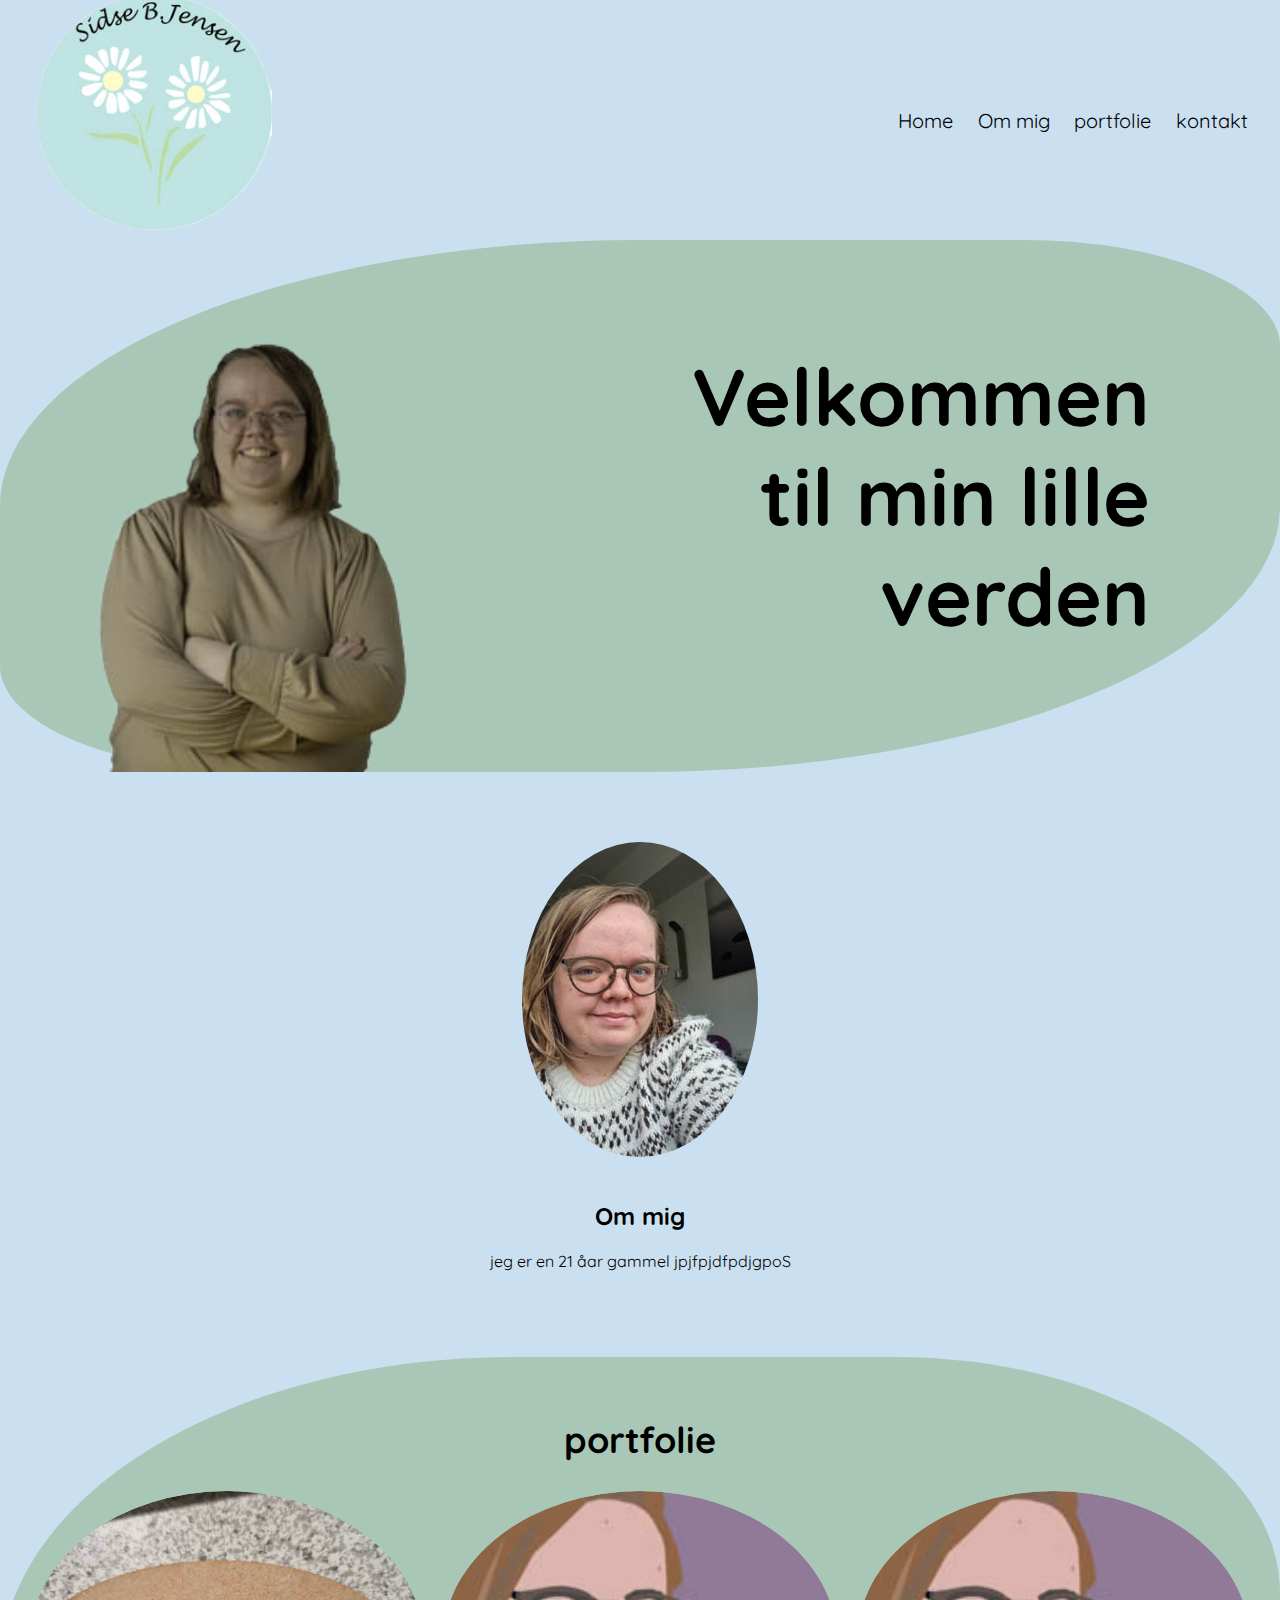
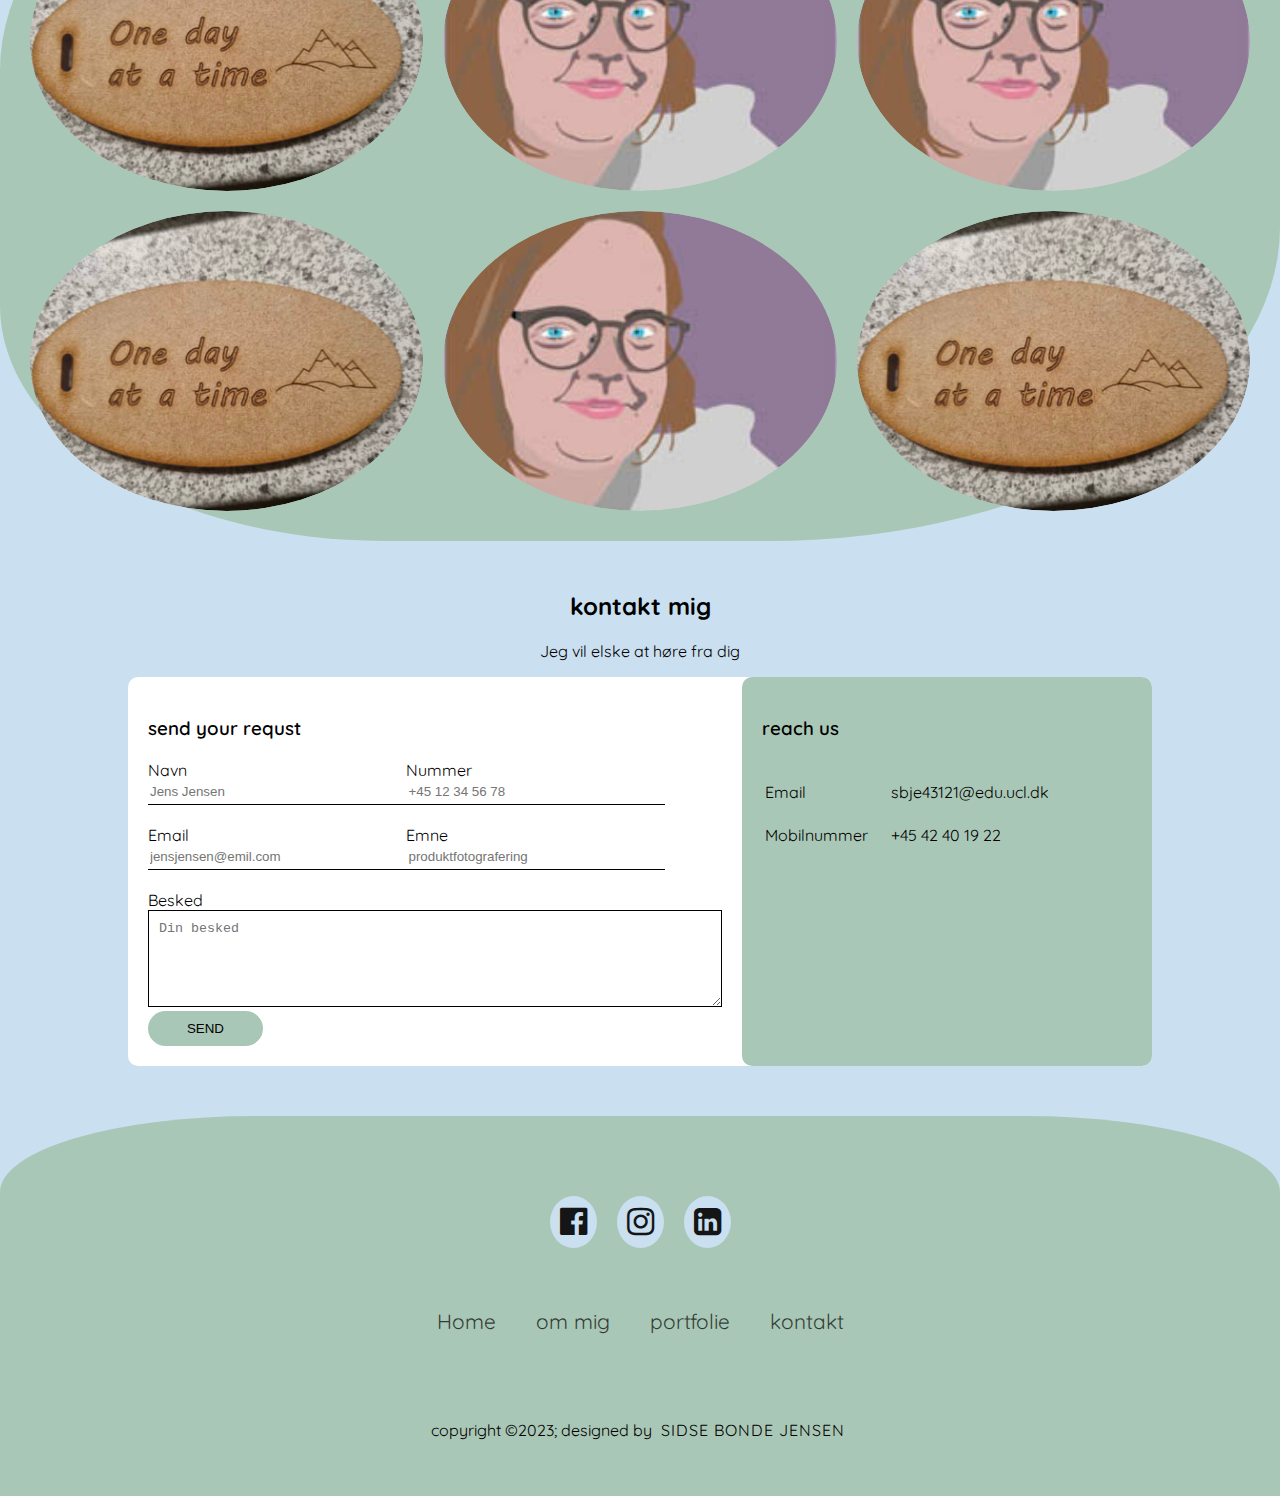
<file: Eksamensprojekt/indeks.html>
<!DOCTYPE html>
<html>
    <head>
        <meta charset="utf-8">
        <title>Eksamensprojekt</title>
        <link rel="stylesheet" href="style.css">
        <link rel="preconnect" href="https://fonts.googleapis.com">
        <link rel="preconnect" href="https://fonts.gstatic.com" crossorigin>
        <link href="https://fonts.googleapis.com/css2?family=Quicksand:wght@400;500&display=swap" rel="stylesheet">
        <link rel="stylesheet" href="https://cdnjs.cloudflare.com/ajax/libs/font-awesome/4.7.0/css/font-awesome.min.css">
    </head>
    <body>
        <header class="header">
             <div ><img src="images/logo1kopier.png" alt="Logo" class="Logo"></div>
        <nav class="navbar">
            <a href="#home"> Home </a>
            <a href="#ommig"> Om mig</a>
            <a href="#content"> portfolie </a>
            <a href="#kontakt"> kontakt</a>
        </nav>
    </header>

        <section class="start" id="home"> 
            <h1 class="starts">Velkommen <br> til min lille verden </br></h1>
            <img class="forside" src="images/migforsidekopier.png" alt="mig med armene krydset">
        </section>
        <section class="mig" id="ommig">   
            <img class="ommigbillede" src="images/ommig.jpg" alt="mig">
            <h2 class="ommigover">Om mig</h2> 
            <p class="ommigunder"> jeg er en 21 åar gammel jpjfpjdfpdjgpoS</p>
        </section>
        <section class="content" id="content"> 
            <h2 class="portfolie">portfolie</h2>

            <div  class="liste"> 
                <div class="image-container">
                    <img src="images/keychange.jpg" alt="keychange">
                    <div class="overlay">
                        <div> <h2> Keychange</h2>
                        <p> hgiejppowejf fjwdpifj pom efjpwdfj </p></div>
                    </div>
                </div>
                <div class="image-container">
                    <img src="images/potrætilustrator.jpg" alt="potræt laver i adobe ilustrator">
                    <div class="overlay">
                        <div>
                            <h2>potrætfotografering</h2>
                            <p>fokg kfmeo wfmfmd f fmd</p>
                        </div>
                    </div>
                </div>
                <div class="image-container">
                    <img src="images/potrætilustrator.jpg" alt="potræt laver i adobe ilustrator">
                    <div class="overlay">
                        <div> <h2>produktfotografering</h2>
                        <p> fdwifh fj o fjoiv fewoj  </p>
                    </div>
                    </div>
                </div>
                <div class="image-container">
                    <img src="images/keychange.jpg" alt="keychange">
                    <div class="overlay">
                        <h2>potræt ilustrator</h2>
                        <p>fw ijf o iiojvo fo fjo i</p>
                    </div>
                </div>
                <div class="image-container">
                    <img src="images/potrætilustrator.jpg" alt="potræt laver i adobe ilustrator">
                    <div class="overlay">
                        <h2> animation</h2>
                        <p> fjroi jrm efok pfow </p>
                    </div>
                </div>
                <div class="image-container">
                    <img src="images/keychange.jpg" alt="keychange">
                    <div class="overlay">
                        <h2>food app</h2>
                        <p>d ekf jf j epfjepgj pj  egoj  jprjp</p>
                    </div>
                </div>
            </div>
        </section>
        <section class="kontakt" id="kontakt">
            <div class="container">
                <h2> kontakt mig </h2>
                <p> Jeg vil elske at høre fra dig</p>
                <div class="kontakt-box">
                    <div class="kontakt-left">
                        <h3>send your requst</h3>
                        <form>
                            <div class="imput-row"> 
                            <div class="input-group">
                                <label>Navn</label>
                                <input type="text" placeholder="Jens Jensen">
                            </div>
                                <div class="input-group">
                                <label>Nummer</label>
                                <input type="text" placeholder="+45 12 34 56 78">
                            </div>
                        </div>
                        <div class="imput-row"> 
                            <div class="input-group">
                                <label>Email</label>
                                <input type="text" placeholder="jensjensen@emil.com">
                            </div>
                                <div class="input-group">
                                <label>Emne</label>
                                <input type="text" placeholder="produktfotografering">
                            </div>
                        </div>
                        <label>Besked</label>
                        <textarea rows="5" placeholder="Din besked"></textarea>
                        <button type="submit"> SEND</button>
                        </form>
                    </div> 
                    <div class="kontakt-right">
                        <h3> reach us </h3>
                        <table>
                            <tr> 
                                <td>Email</td>
                                <td> sbje43121@edu.ucl.dk</td>
                            </tr>
                            <tr> 
                                <td>Mobilnummer</td>
                                <td> +45 42 40 19 22</td>
                            </tr>

                        </table>
                    </div>
                </div>
            </div>
        </section>
        <section class="footer">
            <div class="socialicons">
                <a href="https://www.facebook.com/sidse.bondejensen/"> <i class="fa fa-facebook-official" aria-hidden="true"> </i></a>
                <a href="https://www.instagram.com/sidsebjensen/"> <i class="fa fa-instagram" aria-hidden="true"> </i></a>
                <a href="https://www.linkedin.com/in/sidse-bonde-jensen-0762b2167/"> <i class="fa fa-linkedin-square" aria-hidden="true"> </i></a>
            </div>
            <div class="footernav">
                 <a href="#home"> Home</a>
                 <a href="#ommig"> om mig</a>
                 <a href="#content"> portfolie</a>
                 <a href="#kontakt"> kontakt</a>
            </div>
            <div class="footerbottom">
                <p>copyright &COPY;2023; designed by <span class="designer"> Sidse Bonde Jensen</span></p>
            </div>
        </section>
    </body>
</html>
</file>
<file: Eksamensprojekt/style.css>
/*generelt*/
*{
    box-sizing: border-box;
}
body{
    background: #CADFEF;
    font-family:'Quicksand', sans-serif; 
    margin: 0;
    padding: 0; 
}

h1{
    font-size: 5em;
    font-weight: bolder;
}
h2{
    font-weight: bold;
}

/* header med logo */

.header {
    background: #CADFEF;
    height: 15em; 
    display: flex;
    align-items: center;
    padding-left: 2em;
    padding-right: 2em;
    box-sizing: border-box;
    flex-direction: row;
    justify-content: space-between;
}
  
  .navbar {
    text-align: right;
    margin-left: auto;
  }
  
  .navbar a {
    text-decoration: none;
    color: black;
    margin-left: 20px;
    font-size: 20px;
  }
  
  .Logo {
    width: 15em; 
    height: auto;
}
  
@media screen and (max-width: 600px) {
    .header {
        height: auto; 
        flex-direction: column;
    }

    .navbar {
        text-align: center; 
        margin: 20px ; 
    }

    .Logo {
        width: 100%; 
    }
}
 
/* start bander med mig */

.start {
    background-color: #A9C7B6;
    border-radius: 50% 20%;
    display: flex;
    align-items: center;
    justify-content: center;
    text-align: center;
    flex-direction: row-reverse;
}

.starts{
    text-align: right;
    padding-right: 130px;
    padding-bottom: 20px;
}
.starttekst{
    text-align: right;
    padding-right: 130px ;
    padding-bottom: 70px;
}
.forside{
    align-items: start;
    padding-left: 50px;
    width: 500px;
}


@media only screen and (max-width: 600px) {
    .start {
        flex-direction: column; 
    }

    .starts,
    .starttekst {
        text-align: center; 
        padding-right: 0;
        font-size: 3em; 
    }

    .forside {
        padding-left: 0;
        display: none; 
    }
}

/*om mig sketion med billede*/

.mig {
    background-color: #CADFEF;
    width: 100%;
    padding: 70px 0;
    text-align: center;
    padding-bottom: 70px;
    position: relative;
    z-index: 1;
}

.ommig-container {
    display: flex;
    flex-direction: row-reverse;
    justify-content: center;
    align-items: center;
}

.ommigbillede {
    border-radius: 50%;
    max-width: 80%;
    height: auto;
    margin-bottom: 20px;
    margin-right: 20px;
    margin-left: 20px;
}

.ommigtekst {
    text-align: left;
}


  .ommigunder ul {
    list-style-type: none;
    padding: 0;
    margin-top: 10px;
  }

  .ommigunder ul li {
    margin-bottom: 5px; 
  }
  @media screen and (max-width: 600px) {
    .ommig-container {
        padding: 20px;
        flex-direction: column-reverse;
    }

    .ommigtekst {
        text-align: left;
    }


    .ommigbillede {
        max-width: 100%;
    }
}

/* portfolie med overlay*/

.content {
    background-color: #A9C7B6;
    text-align: center;
    font-size: 150%;
    padding: 30px;
    border-radius: 40% 30%;
}

.liste {
    display: grid;
    grid-template-columns: repeat(3, 1fr);
    gap: 20px;
    justify-content: center;
}


.image-container {
    position: relative;
    overflow: hidden;
    width: auto; 
    height: 300px; 
    border-radius: 50%;
}

.image-container img {
    width: 100%;
    height: 100%;
    object-fit: cover;
    border-radius: 50%;
    transition: transform 0.3s ease-in-out;
}

.overlay {
    position: absolute;
    top: 0;
    left: 0;
    width: 100%;
    height: 100%;
    background-color: #A9C7B6;
    opacity: 0;
    transition: opacity 0.3s ease-in-out;
    display: flex;
    align-items: center;
    color: #fff;
    font-size: 1.5rem;
    text-align: center;
    justify-content: center;
    flex-direction: column;
}
.overlay h2 {
    font-size: 100%;
}
.overlay p {
    font-size: 75%;
}
.image-container:hover .overlay {
    opacity: 1;
}

.container {
    width: 80%;
    margin: 50px auto;
    text-align: center;
}


@media only screen and (max-width: 600px){
    .liste{
        grid-template-columns:repeat(1, 1fr) ;
    }
    .image-container{
        width: auto;
    }
}


/* kontakt del med mulighed for at sende email*/

.kontakt {
    background-color: #CADFEF;
}

.kontakt-box {
    background: #fff;
    display: flex;
    flex-direction: column; 
    border-radius: 10px ;
}

.kontakt-left {
    flex-basis: 100%; 
    padding: 20px; 
    text-align: left;
}
.kontakt-right {
    flex-basis: 100%; 
    padding: 20px; 
    text-align: left;
    background: #A9C7B6;
    border-radius: 10px;
}

.imput-row {
    display: flex;
    flex-direction: column; 
    margin-bottom: 20px;
}

.imput-row .input-group {
    flex-basis: 100%; 
}

input {
    width: 100%;
    border: none;
    border-bottom: 1px solid black;
    outline: none;
    padding-bottom: 5px;

}
textarea {
    width: 100%;
    border: 1px solid black;
    outline: none;
    padding: 10px;
    box-sizing: border-box;
}

.button-row {
    display: flex;
    justify-content: space-between;
    margin-top: 20px;
}

button {
    width: 20%; 
    border: none;
    outline: none;
    color: black;
    height: 35px;
    border-radius: 30px;
    background-color: #A9C7B6;

}

.kontakt-left h3 {
    font-weight: 600;
    margin-bottom: 20px;
}
.kontakt-right h3 {
    font-weight: 600;
    margin-bottom: 20px; 
}

tr td {
    padding-right: 20px;
    padding-top: 20px;
}


@media (min-width: 600px) {
    .kontakt-box {
        flex-direction: row; 
    }

    .kontakt-left {
        flex-basis: 60%;
    }

    .kontakt-right {
        flex-basis: 40%;
    }

    .imput-row {
        flex-direction: row; 
    }

    .imput-row .input-group {
        flex-basis: 45%;
    }
}

 

   
/*footer med social icons */

 .footer{
    background-color: #A9C7B6;
    width: 100%;
    padding: 70px 30px 20px;
    border-radius: 20% 20% 0% 0%;
}
.socialicons{
     display: flex;
     justify-content: center;
     flex-direction: row;
}
.socialicons a {
    text-decoration: none;
    padding: 10px;
    background-color: #CADFEF;
    margin: 10px;
    border-radius: 50%;
}
.socialicons a i {
    font-size: 2em;
    color:black;
    opacity: 0.9;
}
.footernav{
    margin: 30px 0px;
    display: flex;
    justify-content: center;
    flex-direction: row; 
}
     
.footernav a{
    color: black;
    margin: 20px;
    text-decoration: none;
    font-size: 1.3em;
    opacity: 0.7;
    transition: 0.5s;
}
.footerbottom{
    padding: 20px;
    text-align: center;
}
.designer{
    text-transform: uppercase;
    letter-spacing: 1px;
    font-weight: 400;
    margin: 0px 5px;
}
@media screen and (max-width: 600px) {
    .footernav {
        flex-direction: column;
        align-items: center;
    }

    .footernav a {
        margin: 10px;
    }
}
</file>
